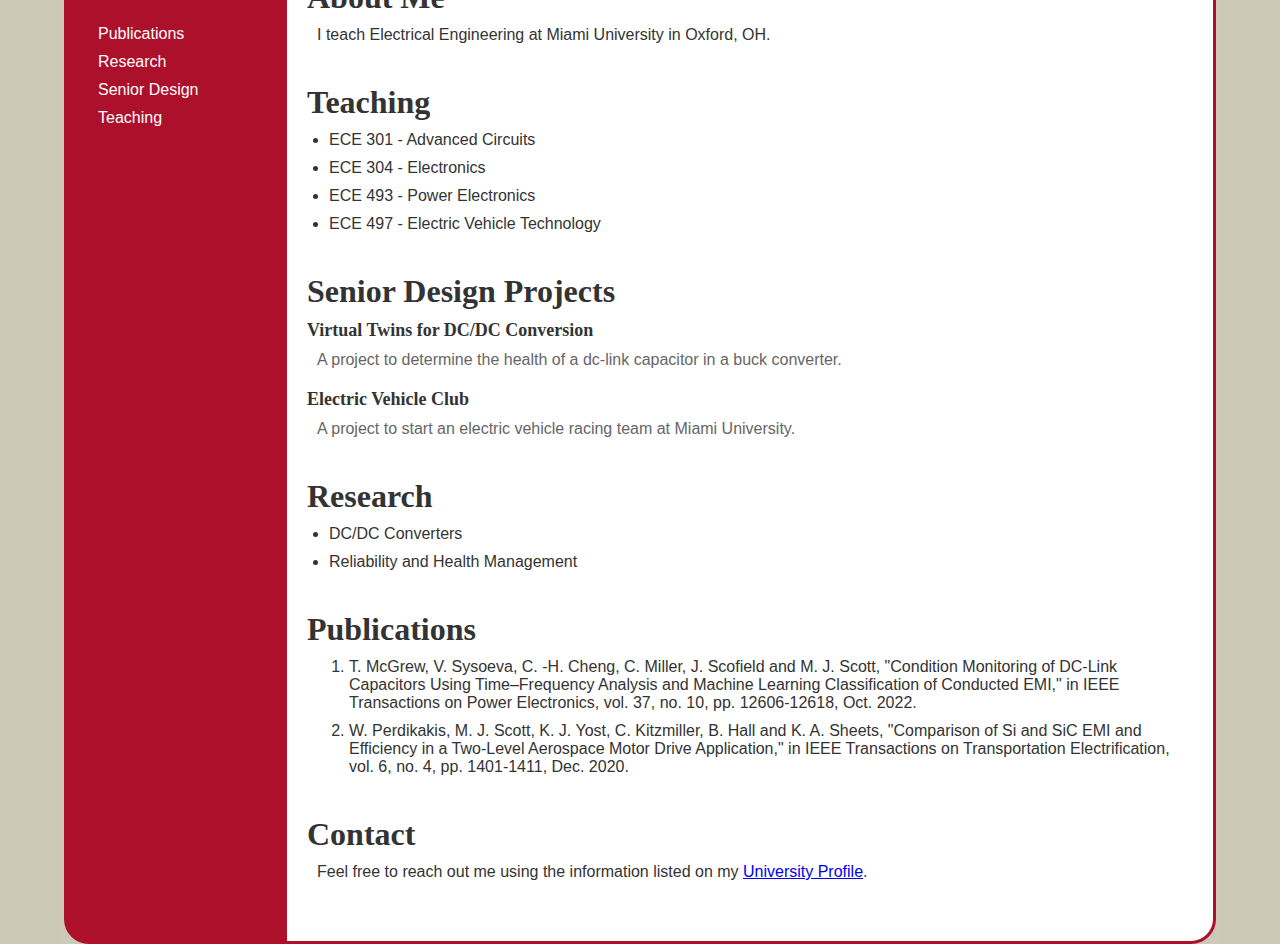
<file: index.html>
<head>
    <meta charset="UTF-8">
    <meta name="viewport" content="width=device-width, initial-scale=1.0">
    <title>Mark Scott's Portfolio</title>

    <!-- Link to the CSS files -->
    <link rel="stylesheet" href="variables.css">
    <link rel="stylesheet" href="styles.css">
</head>

<body>
    <div class="container">
        <aside class="sidebar">
            <h2>Mark J Scott</h2>
            <ul>
                <li><a href="#Publication">Publications</a></li>
                <li><a href="#Research">Research</a></li>
                <li><a href="#SeniorDesign">Senior Design</a></li>
                <li><a href="#Teaching">Teaching</a></li>
            </ul>
        </aside>
        <main class="content">
            <section id="AboutMe">
                <h1>About Me</h1>
                <p>I teach Electrical Engineering at Miami University in Oxford, OH.</p>
            </section>
            <section id="Teaching">
                <h1>Teaching</h1>
                <ul>
                    <li>ECE 301 - Advanced Circuits</li>
                    <li>ECE 304 - Electronics</li>
                    <li>ECE 493 - Power Electronics</li>
                    <li>ECE 497 - Electric Vehicle Technology</li>
                </ul>
            </section>
            <section id="SeniorDesign">
                <h1>Senior Design Projects</h1>
                <div class="project">
                    <h2>Virtual Twins for DC/DC Conversion</h2>
                    <p>A project to determine the health of a dc-link capacitor in a buck converter.</p>
                </div>
                <div class="project">
                    <h2>Electric Vehicle Club</h2>
                    <p>A project to start an electric vehicle racing team at Miami University.</p>
                </div>
            </section>
            <section id="Research">
                <h1>Research</h1>
                <ul>
                    <li>DC/DC Converters</li>
                    <li>Reliability and Health Management</li>
                </ul>
            </section>
            <section id="Publication">
                <h1>Publications</h1>
                <div id="publications-content"></div>
					<ol type=1>
							<li> T. McGrew, V. Sysoeva, C. -H. Cheng, C. Miller, J. Scofield and M. J. Scott, "Condition Monitoring of DC-Link Capacitors Using Time–Frequency Analysis and Machine Learning Classification of Conducted EMI," in IEEE Transactions on Power Electronics, vol. 37, no. 10, pp. 12606-12618, Oct. 2022.</li>
							<li> W. Perdikakis, M. J. Scott, K. J. Yost, C. Kitzmiller, B. Hall and K. A. Sheets, "Comparison of Si and SiC EMI and Efficiency in a Two-Level Aerospace Motor Drive Application," in IEEE Transactions on Transportation Electrification, vol. 6, no. 4, pp. 1401-1411, Dec. 2020. </li>
					</ol>
            </section>
            <section id="contact" class="pub">
                <h1>Contact</h1>
                <p>Feel free to reach out me using the information listed on my <a href="https://miamioh.edu/profiles/cec/mark-scott.html">University Profile</a>.</p>
            </section>
        </main>
    </div>

  <!--  <script src="fetch.js"></script> -->
</body>

</html>
</file>
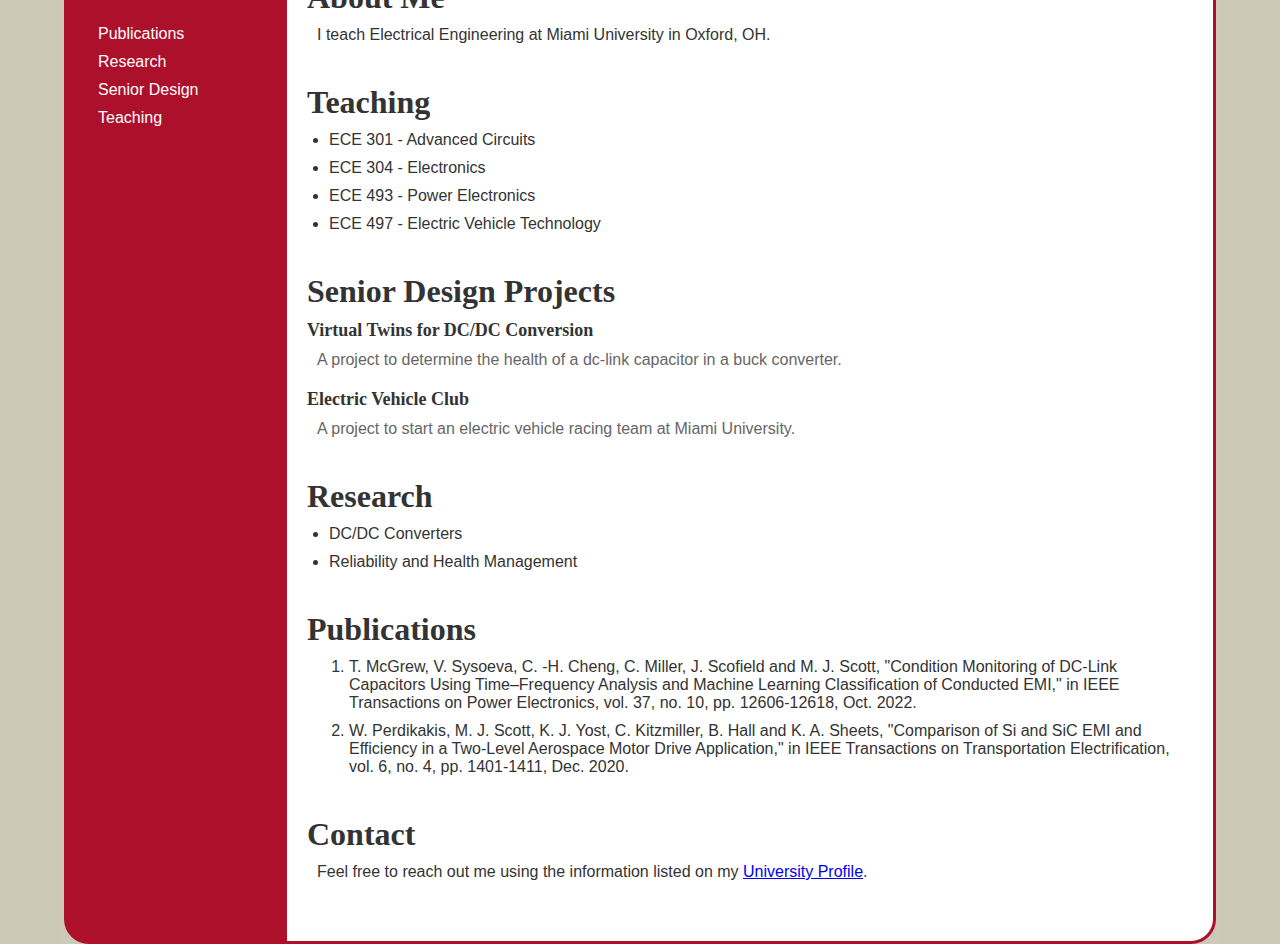
<file: index_OLD.html>
<head>
	<meta name="viewport" content="width=device-width, initial-scale=1">
	<meta charset="UTF-8">
    <meta name="viewport" content="width=device-width, initial-scale=1.0">
    <title>Mark Scott's Portfolio</title>

    <!-- Link to the CSS files -->
    <link rel="stylesheet" href="variables.css">
    <link rel="stylesheet" href="styles.css">
</head>

<body>
    <div class="container">
        <aside class="sidebar">
            <h2>Mark J Scott</h2>
            <ul>
                <li><a href="#Publication">Publications</a></li>
                <li><a href="#Research">Research</a></li>
                <li><a href="#SeniorDesign">Senior Design</a></li>
                <li><a href="#Teaching">Teaching</a></li>
            </ul>
        </aside>
        <main class="content">
            <section id="AboutMe">
                <h1>About Me</h1>
                <p>I teach Electrical Engineering at Miami University in Oxford, OH.</p>
            </section>
            <section id="Teaching">
                <h1>Teaching</h1>
                <ul>
                    <li>ECE 301 - Advanced Circuits</li>
                    <li>ECE 304 - Electronics</li>
                    <li>ECE 493 - Power Electronics</li>
                    <li>ECE 497 - Electric Vehicle Technology</li>
                </ul>
            </section>
            <section id="SeniorDesign">
                <h1>Senior Design Projects</h1>
                <div class="project">
                    <h2>Virtual Twins for DC/DC Conversion</h2>
                    <p>A project to determine the health of a dc-link capacitor in a buck converter.</p>
                </div>
                <div class="project">
                    <h2>Electric Vehicle Club</h2>
                    <p>A project to start an electric vehicle racing team at Miami University.</p>
                </div>
            </section>
            <section id="Research">
                <h1>Research</h1>
                <ul>
                    <li>DC/DC Converters</li>
                    <li>Reliability and Health Management</li>
                </ul>
            </section>
            <section id="Publication">
                <h1>Publications</h1>
                <div id="publications-content"></div>
					<ol type=1>
							<li> T. McGrew, V. Sysoeva, C. -H. Cheng, C. Miller, J. Scofield and M. J. Scott, "Condition Monitoring of DC-Link Capacitors Using Time–Frequency Analysis and Machine Learning Classification of Conducted EMI," in IEEE Transactions on Power Electronics, vol. 37, no. 10, pp. 12606-12618, Oct. 2022.</li>
							<li> W. Perdikakis, M. J. Scott, K. J. Yost, C. Kitzmiller, B. Hall and K. A. Sheets, "Comparison of Si and SiC EMI and Efficiency in a Two-Level Aerospace Motor Drive Application," in IEEE Transactions on Transportation Electrification, vol. 6, no. 4, pp. 1401-1411, Dec. 2020. </li>
					</ol>
            </section>
            <section id="contact" class="pub">
                <h1>Contact</h1>
                <p>Feel free to reach out me using the information listed on my <a href="https://miamioh.edu/profiles/cec/mark-scott.html">University Profile</a>.</p>
            </section>
        </main>
    </div>

  <!--  <script src="fetch.js"></script> -->
</body>

</html>
</file>
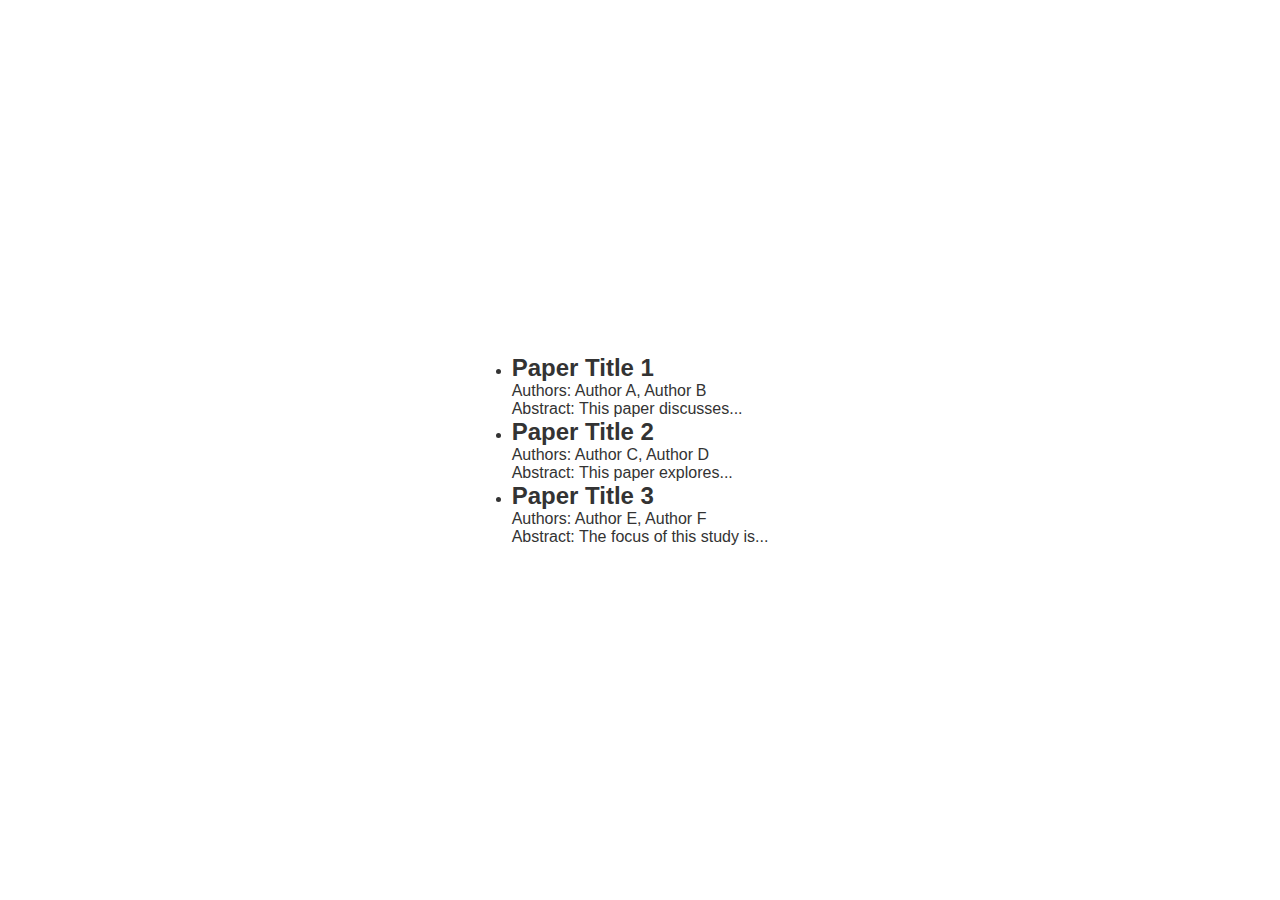
<file: publications.html>
<!DOCTYPE html>
<html lang="en">

<head>
    <meta charset="UTF-8">
    <meta name="viewport" content="width=device-width, initial-scale=1.0">
    <title>Publications</title>
    <link rel="stylesheet" href="styles.css">
</head>

<body>
    <div class="publications">
        <ul>
            <li>
                <h2>Paper Title 1</h2>
                <p>Authors: Author A, Author B</p>
                <p>Abstract: This paper discusses...</p>
            </li>
            <li>
                <h2>Paper Title 2</h2>
                <p>Authors: Author C, Author D</p>
                <p>Abstract: This paper explores...</p>
            </li>
            <li>
                <h2>Paper Title 3</h2>
                <p>Authors: Author E, Author F</p>
                <p>Abstract: The focus of this study is...</p>
            </li>
            <!-- Add more publications as needed -->
        </ul>
    </div>
</body>

</html>
</file>
<file: variables.css>
/* variables.css */

:root {
  /* Custom Colors */
  --primary-red: #c14230;
  --accent-red: #ad102a;
  --light-tan: #edece2;
  --med-tan: #ccc9b8;
  --dark-tan: #70685c;

  /* Font Families */
  --font-title: 'FreightText Pro Book', serif;
  --font-content: 'Gotham', sans-serif;
}
</file>
<file: styles.css>
/* Basic reset for margin and padding */
* {
    margin: 0;
    padding: 0;
    box-sizing: border-box;
    font-family: Arial, sans-serif;
}

body {
    display: flex;
    justify-content: center;
    align-items: center;
    height: 100vh;
    /*background-color: #f4f4f9;*/
	background-color: var(--med-tan);
    color: #333;
}

.container {
    display: flex;
    max-width: 90%;
    width: 90%;
    box-shadow: 0 4px 8px rgba(237, 236, 226, 0.1);
	border-radius: 10px;
	border-color: med-tan;
	border-width: 15px;
    overflow: hidden;
}

/* Sidebar Styles */
.sidebar {
	background-color: var(--accent-red);
	border-color: #EFDB72;
	border-width: 10px;
	color: #FAF9F7;
	width: 220px;
	padding: 20px;
	font-family: Georgia, serif;	
	border: 2px solid var(--accent-red);
	border-top-left-radius: 25px;
	border-bottom-left-radius: 25px;	  
}

.sidebar h2 {
	margin-bottom: 20px;
	font-family: Georgia, serif;
}

.sidebar ul {
	list-style: none;
	margin-left: 12px;
}

.sidebar li {
    margin-bottom: 10px;
}

.sidebar a {
    color: #fff;
    text-decoration: none;
}

.sidebar a:hover {
    text-decoration: underline;
}

/* Main Content Styles */
.content {
    padding: 20px;
    background-color: #fff;
    flex: 1;
	font-family: Arial, sans-serif;
	border: 3px solid var(--accent-red);
	border-top-right-radius: 25px;
	border-bottom-right-radius: 25px;
}

.content h1,
.content h2,
.content h3{
    margin-bottom: 10px;
    color: #333;
	font-family: Georgia, serif;
}

.content h2{
	font-size: 18px;
}

.content p{
    margin-bottom: 20px;
	margin-left: 10px;
	font-family: Arial, sans-serif;
}

.content li{
	
	margin-left: 22px;
    margin-bottom: 10px;
}
.content ol{
	
    margin-left: 20px;
    margin-bottom: 20px;
}

.project {
    margin-bottom: 20px;
}

.project h2 {
    color: #333;
}

.project p {
    color: #666;
}

section {
    margin-bottom: 40px;
}
</file>
